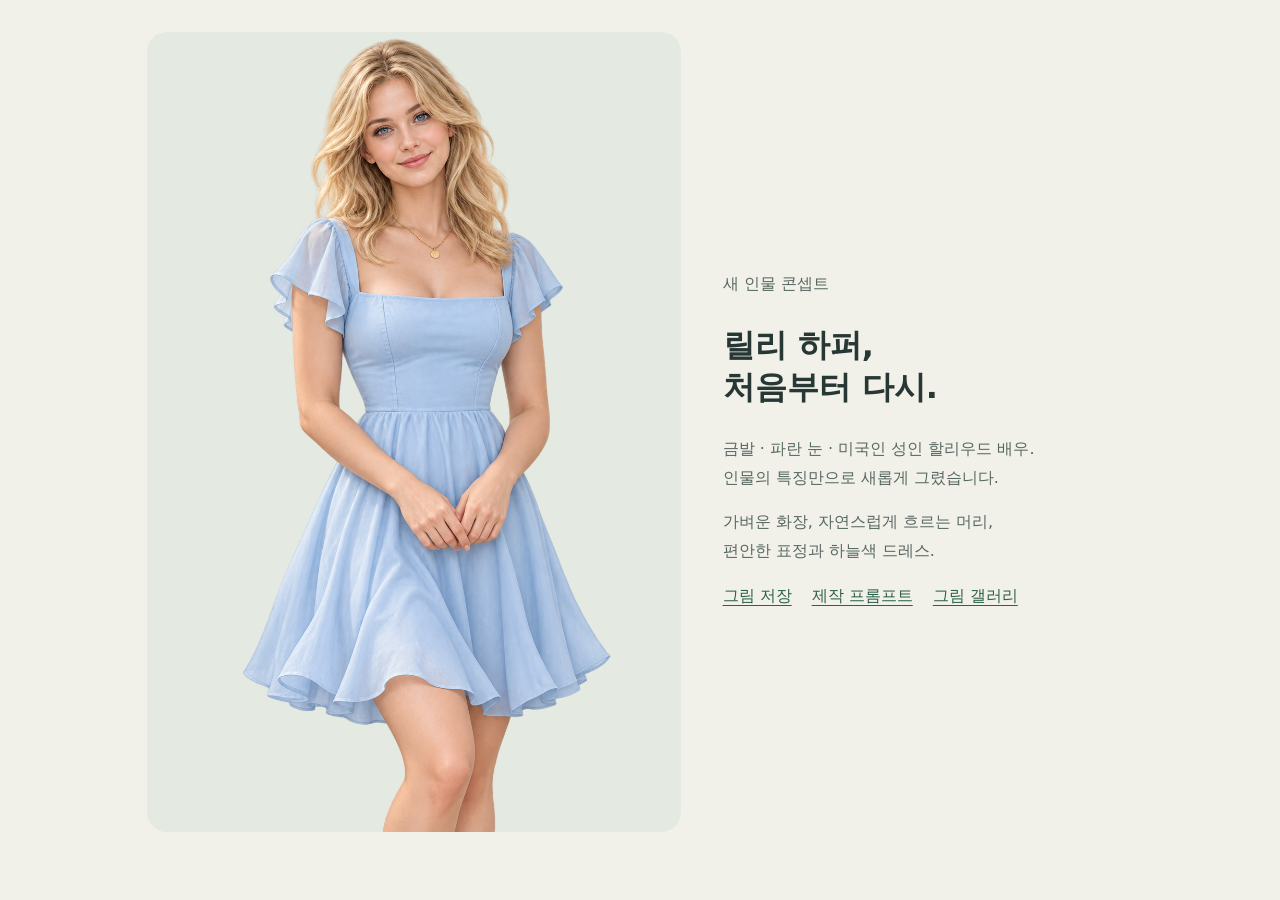
<file: assets/semirealistic/concepts/index.html>
<!doctype html>
<html lang="ko"><head><meta charset="utf-8"><meta name="viewport" content="width=device-width,initial-scale=1"><title>새 릴리 하퍼 콘셉트</title>
<style>*{box-sizing:border-box}body{margin:0;background:#f2f1e9;color:#263734;font:16px/1.8 system-ui,sans-serif}main{max-width:1050px;margin:auto;padding:32px;display:grid;grid-template-columns:1.3fr 1fr;gap:42px;align-items:center}.portrait{background:#e4e9e1;border-radius:20px;overflow:hidden}img{display:block;width:100%;height:auto}h1{line-height:1.3;font-size:32px}p{color:#576862}a{color:#2d614b;text-underline-offset:4px}.links{display:flex;flex-wrap:wrap;gap:20px}@media(max-width:650px){main{padding:20px;grid-template-columns:1fr;gap:18px}.portrait{max-width:420px;margin:auto}h1{font-size:26px}}</style></head>
<body><main><a class="portrait" href="lily-text-only.png" target="_blank" rel="noopener"><img src="lily-text-only.png" width="1024" height="1536" alt="가볍게 흐르는 금발과 파란 눈, 하늘색 드레스를 입은 새 릴리 하퍼 콘셉트"></a><section><p>새 인물 콘셉트</p><h1>릴리 하퍼,<br>처음부터 다시.</h1><p>금발 · 파란 눈 · 미국인 성인 할리우드 배우.<br>인물의 특징만으로 새롭게 그렸습니다.</p><p>가벼운 화장, 자연스럽게 흐르는 머리,<br>편안한 표정과 하늘색 드레스.</p><div class="links"><a href="lily-text-only.png" download>그림 저장</a><a href="lily-text-only-prompt.md">제작 프롬프트</a><a href="../?q=%EB%A6%B4%EB%A6%AC">그림 갤러리</a></div></section></main></body></html>
</file>
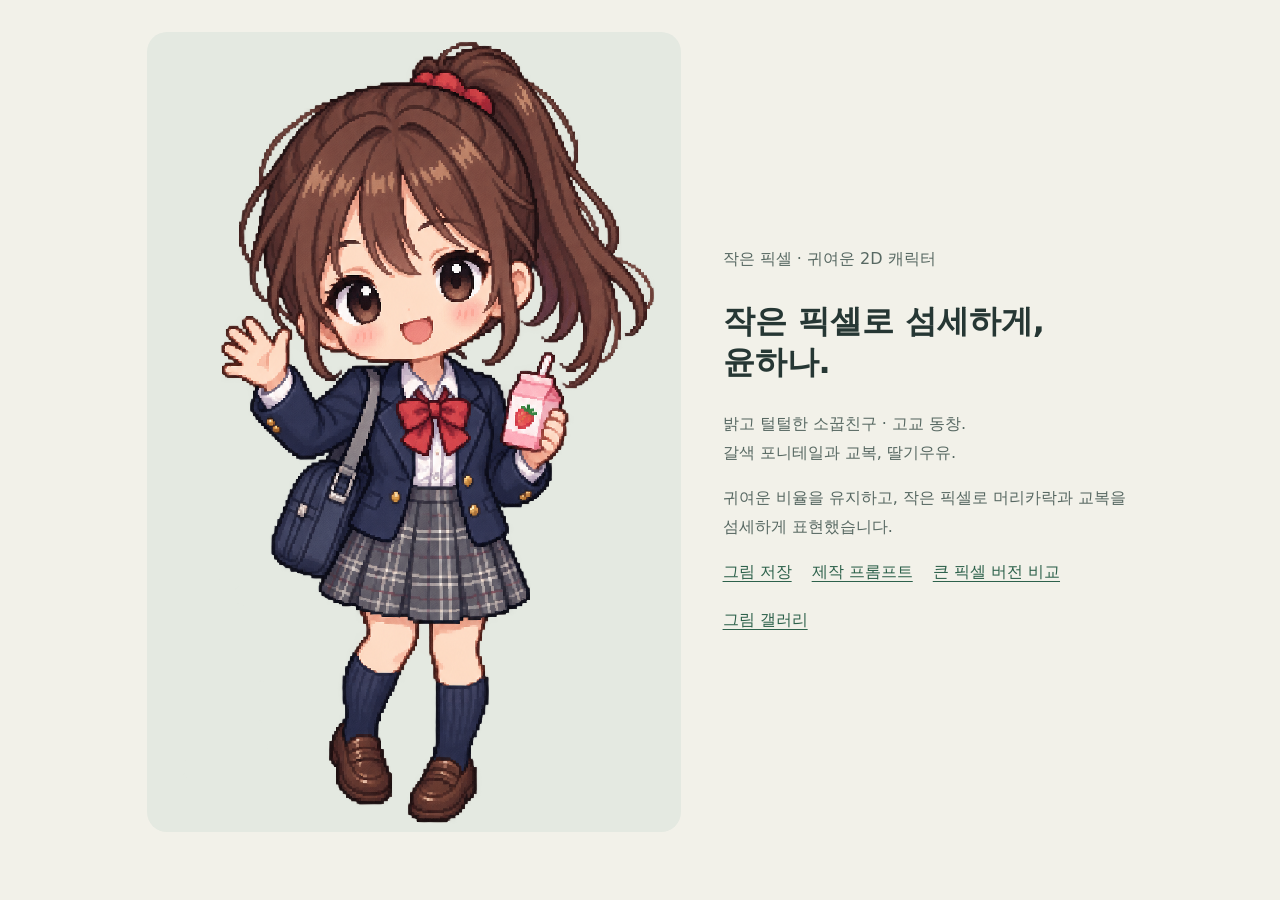
<file: assets/semirealistic/concepts/hana-fine-pixel.html>
<!doctype html>
<html lang="ko"><head><meta charset="utf-8"><meta name="viewport" content="width=device-width,initial-scale=1"><title>윤하나 작은 픽셀 콘셉트</title>
<style>*{box-sizing:border-box}body{margin:0;background:#f2f1e9;color:#263734;font:16px/1.8 system-ui,sans-serif}main{max-width:1050px;margin:auto;padding:32px;display:grid;grid-template-columns:1.3fr 1fr;gap:42px;align-items:center}.portrait{background:#e4e9e1;border-radius:20px;overflow:hidden}img{image-rendering:pixelated;display:block;width:100%;height:auto}h1{line-height:1.3;font-size:32px}p{color:#576862}a{color:#2d614b;text-underline-offset:4px}.links{display:flex;flex-wrap:wrap;gap:20px}@media(max-width:650px){main{padding:20px;grid-template-columns:1fr;gap:18px}.portrait{max-width:420px;margin:auto}h1{font-size:26px}}</style></head>
<body><main><a class="portrait" href="hana-fine-pixel.png" target="_blank" rel="noopener"><img src="hana-fine-pixel.png" width="1024" height="1536" alt="갈색 포니테일과 교복 차림으로 손을 흔들며 딸기우유를 든 새 윤하나 콘셉트"></a><section><p>작은 픽셀 · 귀여운 2D 캐릭터</p><h1>작은 픽셀로 섬세하게,<br>윤하나.</h1><p>밝고 털털한 소꿉친구 · 고교 동창.<br>갈색 포니테일과 교복, 딸기우유.</p><p>귀여운 비율을 유지하고, 작은 픽셀로 머리카락과 교복을 섬세하게 표현했습니다.</p><div class="links"><a href="hana-fine-pixel.png" download>그림 저장</a><a href="hana-fine-pixel-prompt.md">제작 프롬프트</a><a href="hana-large-pixel.html">큰 픽셀 버전 비교</a><a href="../?q=%EC%9C%A4%ED%95%98%EB%82%98">그림 갤러리</a></div></section></main></body></html>
</file>
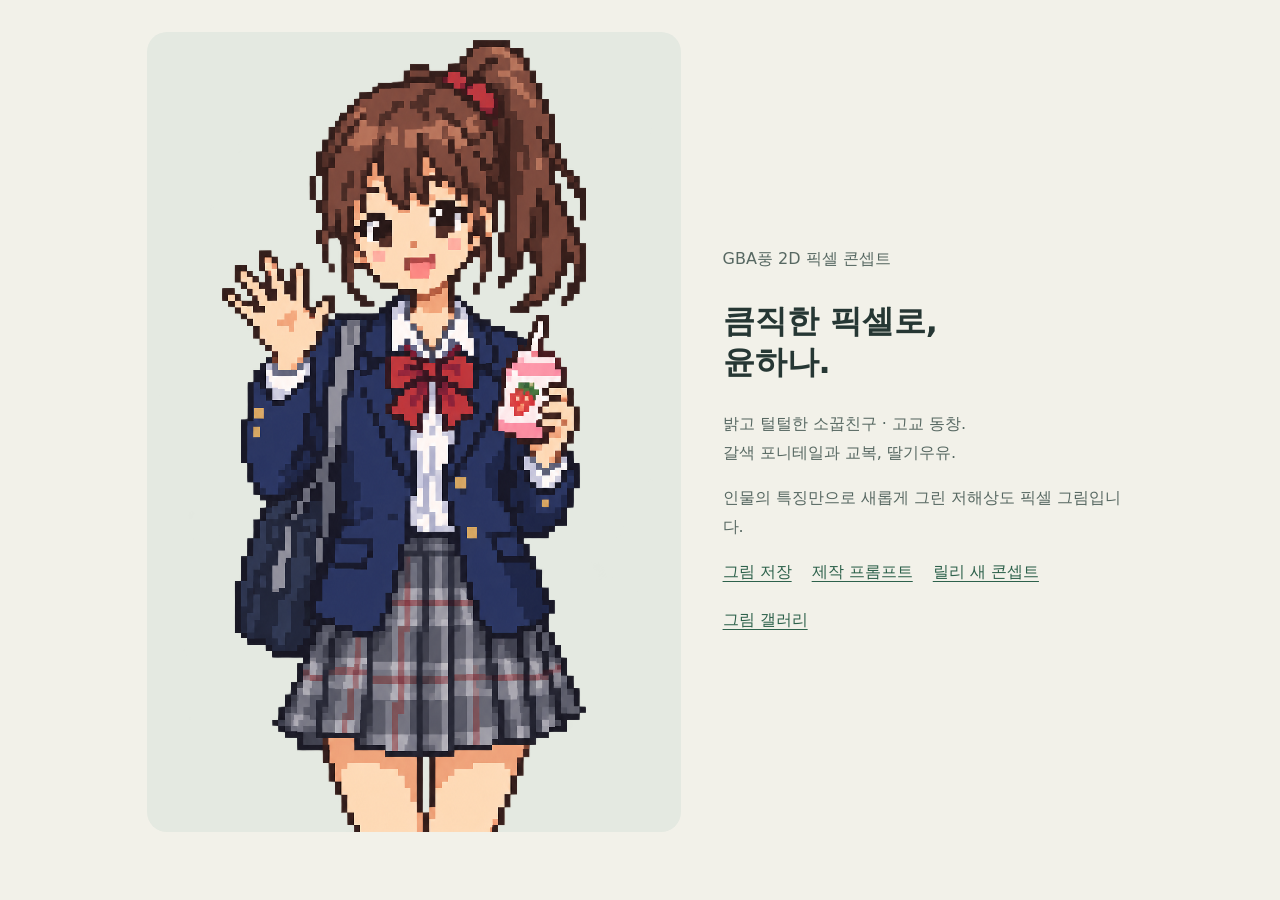
<file: assets/semirealistic/concepts/hana-gba.html>
<!doctype html>
<html lang="ko"><head><meta charset="utf-8"><meta name="viewport" content="width=device-width,initial-scale=1"><title>윤하나 GBA 픽셀 콘셉트</title>
<style>*{box-sizing:border-box}body{margin:0;background:#f2f1e9;color:#263734;font:16px/1.8 system-ui,sans-serif}main{max-width:1050px;margin:auto;padding:32px;display:grid;grid-template-columns:1.3fr 1fr;gap:42px;align-items:center}.portrait{background:#e4e9e1;border-radius:20px;overflow:hidden}img{image-rendering:pixelated;display:block;width:100%;height:auto}h1{line-height:1.3;font-size:32px}p{color:#576862}a{color:#2d614b;text-underline-offset:4px}.links{display:flex;flex-wrap:wrap;gap:20px}@media(max-width:650px){main{padding:20px;grid-template-columns:1fr;gap:18px}.portrait{max-width:420px;margin:auto}h1{font-size:26px}}</style></head>
<body><main><a class="portrait" href="hana-gba-pixel.png" target="_blank" rel="noopener"><img src="hana-gba-pixel.png" width="1024" height="1536" alt="갈색 포니테일과 교복 차림으로 손을 흔들며 딸기우유를 든 새 윤하나 콘셉트"></a><section><p>GBA풍 2D 픽셀 콘셉트</p><h1>큼직한 픽셀로,<br>윤하나.</h1><p>밝고 털털한 소꿉친구 · 고교 동창.<br>갈색 포니테일과 교복, 딸기우유.</p><p>인물의 특징만으로 새롭게 그린 저해상도 픽셀 그림입니다.</p><div class="links"><a href="hana-gba-pixel.png" download>그림 저장</a><a href="hana-gba-pixel-prompt.md">제작 프롬프트</a><a href="index.html">릴리 새 콘셉트</a><a href="../?q=%EC%9C%A4%ED%95%98%EB%82%98">그림 갤러리</a></div></section></main></body></html>
</file>
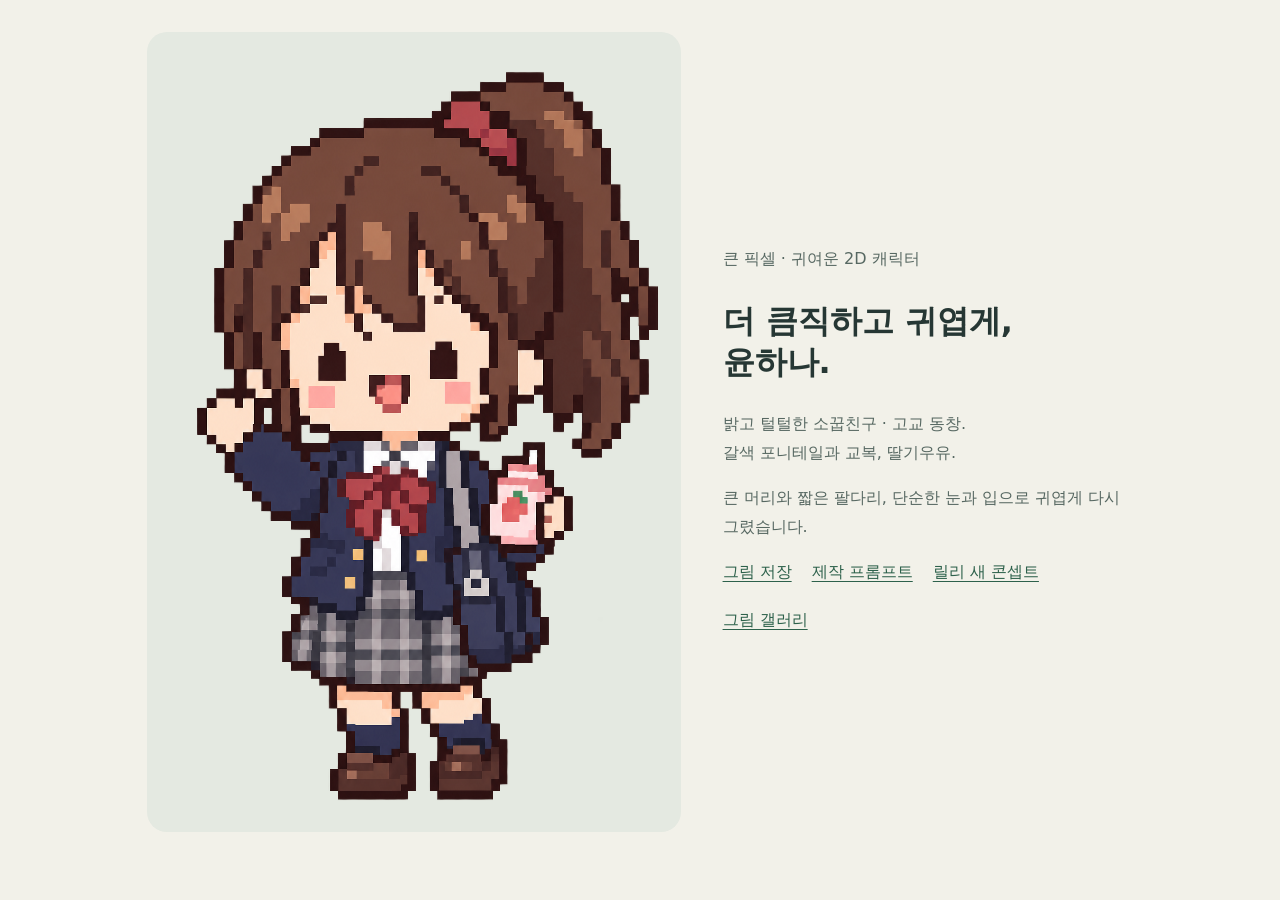
<file: assets/semirealistic/concepts/hana-large-pixel.html>
<!doctype html>
<html lang="ko"><head><meta charset="utf-8"><meta name="viewport" content="width=device-width,initial-scale=1"><title>윤하나 큰 픽셀 콘셉트</title>
<style>*{box-sizing:border-box}body{margin:0;background:#f2f1e9;color:#263734;font:16px/1.8 system-ui,sans-serif}main{max-width:1050px;margin:auto;padding:32px;display:grid;grid-template-columns:1.3fr 1fr;gap:42px;align-items:center}.portrait{background:#e4e9e1;border-radius:20px;overflow:hidden}img{image-rendering:pixelated;display:block;width:100%;height:auto}h1{line-height:1.3;font-size:32px}p{color:#576862}a{color:#2d614b;text-underline-offset:4px}.links{display:flex;flex-wrap:wrap;gap:20px}@media(max-width:650px){main{padding:20px;grid-template-columns:1fr;gap:18px}.portrait{max-width:420px;margin:auto}h1{font-size:26px}}</style></head>
<body><main><a class="portrait" href="hana-large-pixel.png" target="_blank" rel="noopener"><img src="hana-large-pixel.png" width="1024" height="1536" alt="갈색 포니테일과 교복 차림으로 손을 흔들며 딸기우유를 든 새 윤하나 콘셉트"></a><section><p>큰 픽셀 · 귀여운 2D 캐릭터</p><h1>더 큼직하고 귀엽게,<br>윤하나.</h1><p>밝고 털털한 소꿉친구 · 고교 동창.<br>갈색 포니테일과 교복, 딸기우유.</p><p>큰 머리와 짧은 팔다리, 단순한 눈과 입으로 귀엽게 다시 그렸습니다.</p><div class="links"><a href="hana-large-pixel.png" download>그림 저장</a><a href="hana-large-pixel-prompt.md">제작 프롬프트</a><a href="index.html">릴리 새 콘셉트</a><a href="../?q=%EC%9C%A4%ED%95%98%EB%82%98">그림 갤러리</a></div></section></main></body></html>
</file>
